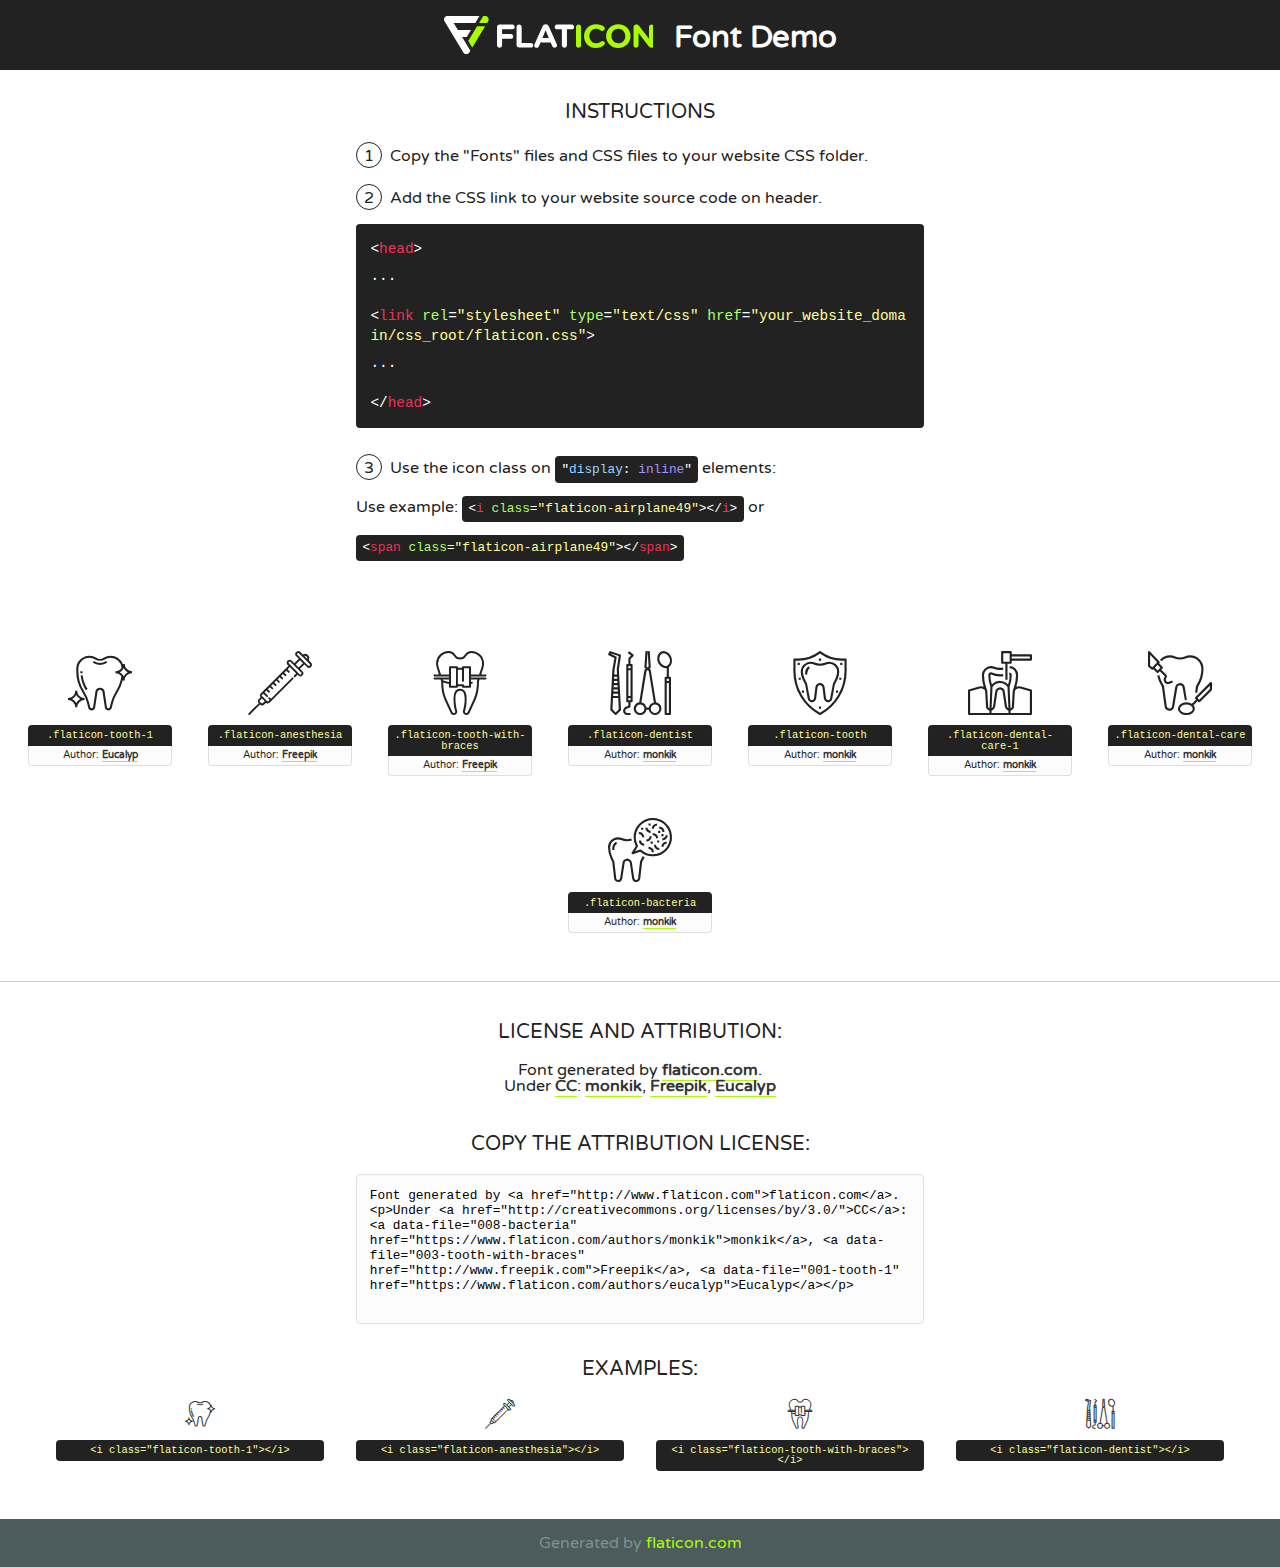
<file: FRONTEND/static/fonts/flaticon/font/flaticon.html>
<!DOCTYPE html>
<!--
  Flaticon icon font: Flaticon
  Creation date: 20/09/2018 05:43
-->
<html>
<!DOCTYPE html>
<html>

<head>
    <title>Flaticon WebFont</title>
    <link href="http://fonts.googleapis.com/css?family=Varela+Round" rel="stylesheet" type="text/css" />
    <link rel="stylesheet" type="text/css" href="flaticon.css">
    <meta charset="UTF-8">
    <style>
    html, body, div, span, applet, object, iframe,
    h1, h2, h3, h4, h5, h6, p, blockquote, pre,
    a, abbr, acronym, address, big, cite, code,
    del, dfn, em, img, ins, kbd, q, s, samp,
    small, strike, strong, sub, sup, tt, var,
    b, u, i, center,
    dl, dt, dd, ol, ul, li,
    fieldset, form, label, legend,
    table, caption, tbody, tfoot, thead, tr, th, td,
    article, aside, canvas, details, embed, 
    figure, figcaption, footer, header, hgroup, 
    menu, nav, output, ruby, section, summary,
    time, mark, audio, video {
        margin: 0;
        padding: 0;
        border: 0;
        font-size: 100%;
        font: inherit;
        vertical-align: baseline;
    }
    /* HTML5 display-role reset for older browsers */
    article, aside, details, figcaption, figure, 
    footer, header, hgroup, menu, nav, section {
        display: block;
    }
    body {
        line-height: 1;
    }
    ol, ul {
        list-style: none;
    }
    blockquote, q {
        quotes: none;
    }
    blockquote:before, blockquote:after,
    q:before, q:after {
        content: '';
        content: none;
    }
    table {
        border-collapse: collapse;
        border-spacing: 0;
    }
    body {
        font-family: 'Varela Round', Helvetica, Arial, sans-serif;
        font-size: 16px;
        color: #222;
    }
    a {
        color: #333;
        border-bottom: 1px solid #a9fd00;
        font-weight: bold;
        text-decoration: none;
    }
    * {
        -moz-box-sizing: border-box;
        -webkit-box-sizing: border-box;
        box-sizing: border-box;
        margin: 0;
        padding: 0;
    }
    [class^="flaticon-"]:before, [class*=" flaticon-"]:before, [class^="flaticon-"]:after, [class*=" flaticon-"]:after {
        font-family: Flaticon;
        font-size: 30px;
        font-style: normal;
        margin-left: 20px;
        color: #333;
    }
    .wrapper {
        max-width: 600px;
        margin: auto;
        padding: 0 1em;
    }
    .title {
        font-size: 1.25em;
        text-align: center;
        margin-bottom: 1em;
        text-transform: uppercase;
    }
    header {
        text-align: center;
        background-color: #222;
        color: #fff;
        padding: 1em;
    }
    header .logo {
        width: 210px;
        height: 38px;
        display: inline-block;
        vertical-align: middle;
        margin-right: 1em;
        border: none;
    }
    header strong {
        font-size: 1.95em;
        font-weight: bold;
        vertical-align: middle;
        margin-top: 5px;
        display: inline-block;
    }
    .demo {
        margin: 2em auto;
        line-height: 1.25em;
    }
    .demo ul li {
        margin-bottom: 1em;
    }
    .demo ul li .num {
        color: #222;
        border-radius: 20px;
        display: inline-block;
        width: 26px;
        padding: 3px;
        height: 26px;
        text-align: center;
        margin-right: 0.5em;
        border: 1px solid #222;
    }
    .demo ul li code {
        background-color: #222;
        border-radius: 4px;
        padding: 0.25em 0.5em;
        display: inline-block;
        color: #fff;
        font-family: Consolas,Monaco,Lucida Console,Liberation Mono,DejaVu Sans Mono,Bitstream Vera Sans Mono,Courier New, monospace;
        font-weight: lighter;
        margin-top: 1em;
        font-size: 0.8em;
        word-break: break-all;
    }
    .demo ul li code.big {
        padding: 1em;
        font-size: 0.9em;
    }
    .demo ul li code .red {
        color: #EF3159;
    }
    .demo ul li code .green {
        color: #ACFF65;
    }
    .demo ul li code .yellow {
        color: #FFFF99;
    }
    .demo ul li code .blue {
        color: #99D3FF;
    }
    .demo ul li code .purple {
        color: #A295FF;
    }
    .demo ul li code .dots {
        margin-top: 0.5em;
        display: block;
    }
    #glyphs {
        border-bottom: 1px solid #ccc;
        padding: 2em 0;
        text-align: center;
    }
    .glyph {
        display: inline-block;
        width: 9em;
        margin: 1em;
        text-align: center;
        vertical-align: top;
        background: #FFF;
    }
    .glyph .glyph-icon {
        padding: 10px;
        display: block;
        font-family:"Flaticon";
        font-size: 64px;
        line-height: 1;
    }
    .glyph .glyph-icon:before {
        font-size: 64px;
        color: #222;
        margin-left: 0;
    }
    .class-name {
        font-size: 0.65em;
        background-color: #222;
        color: #fff;
        border-radius: 4px 4px 0 0;
        padding: 0.5em;
        color: #FFFF99;
        font-family: Consolas,Monaco,Lucida Console,Liberation Mono,DejaVu Sans Mono,Bitstream Vera Sans Mono,Courier New, monospace;
    }
    .author-name {
        font-size: 0.6em;
        background-color: #fcfcfd;
        border: 1px solid #DEDEE4;
        border-top: 0;
        border-radius: 0 0 4px 4px;
        padding: 0.5em;
    }
    .class-name:last-child {
        font-size: 10px;
        color:#888;
    }
    .class-name:last-child a {
        font-size: 10px;
        color:#555;
    }
    .class-name:last-child a:hover {
        color:#a9fd00;
    }
    .glyph > input {
        display: block;
        width: 100px;
        margin: 5px auto;
        text-align: center;
        font-size: 12px;
        cursor: text;
    }
    .glyph > input.icon-input {
        font-family:"Flaticon";
        font-size: 16px;
        margin-bottom: 10px;
    }
    .attribution .title {
        margin-top: 2em;
    }
    .attribution textarea {
        background-color: #fcfcfd;
        padding: 1em;
        border: none;
        box-shadow: none;
        border: 1px solid #DEDEE4;
        border-radius: 4px;
        resize: none;
        width: 100%;
        height: 150px;
        font-size: 0.8em;
        font-family: Consolas,Monaco,Lucida Console,Liberation Mono,DejaVu Sans Mono,Bitstream Vera Sans Mono,Courier New, monospace;
        -webkit-appearance: none;
    }
    .iconsuse {
        margin: 2em auto;
        text-align: center;
        max-width: 1200px;
    }
    .iconsuse:after {
        content: '';
        display: table;
        clear: both;
    }
    .iconsuse .image {
        float: left;
        width: 25%;
        padding: 0 1em;
    }
    .iconsuse .image p {
        margin-bottom: 1em;
    }
    .iconsuse .image span {
        display: block;
        font-size: 0.65em;
        background-color: #222;
        color: #fff;
        border-radius: 4px;
        padding: 0.5em;
        color: #FFFF99;
        margin-top: 1em;
        font-family: Consolas,Monaco,Lucida Console,Liberation Mono,DejaVu Sans Mono,Bitstream Vera Sans Mono,Courier New, monospace;
    }
    #footer {
        text-align: center;
        background-color: #4C5B5C;
        color: #7c9192;
        padding: 1em;
    }
    #footer a {
        border: none;
        color: #a9fd00;
        font-weight: normal;
    }
    @media (max-width: 960px) {
        .iconsuse .image {
            width: 50%;
        }
    }
    @media (max-width: 560px) {
        .iconsuse .image {
            width: 100%;
        }
    }
    </style>
</head>

<body class="characters-off">

    <header>
        <a href="http://www.flaticon.com" target="_blank" class="logo">
            <svg version="1.1" xmlns="http://www.w3.org/2000/svg" xmlns:xlink="http://www.w3.org/1999/xlink" xmlns:a="http://ns.adobe.com/AdobeSVGViewerExtensions/3.0/" viewBox="0 0 560.875 102.036" enable-background="new 0 0 560.875 102.036" xml:space="preserve">
                <defs>
                </defs>
                <g>
                    <g class="letters">
                        <path fill="#ffffff" d="M141.596,29.675c0-3.777,2.985-6.767,6.764-6.767h34.438c3.426,0,6.15,2.728,6.15,6.15
                        c0,3.43-2.724,6.149-6.15,6.149h-27.674v13.091h23.719c3.429,0,6.151,2.724,6.151,6.15c0,3.43-2.723,6.149-6.151,6.149h-23.719
                        v17.574c0,3.773-2.986,6.761-6.764,6.761c-3.779,0-6.764-2.989-6.764-6.761V29.675z"></path>
                        <path fill="#ffffff" d="M193.844,29.149c0-3.781,2.985-6.767,6.764-6.767c3.776,0,6.763,2.985,6.763,6.767v42.957h25.039
                        c3.426,0,6.149,2.726,6.149,6.153c0,3.425-2.723,6.15-6.149,6.15h-31.802c-3.779,0-6.764-2.986-6.764-6.768V29.149z"></path>
                        <path fill="#ffffff" d="M241.891,75.71l21.438-48.407c1.492-3.341,4.215-5.357,7.906-5.357h0.792
                        c3.686,0,6.323,2.017,7.815,5.357l21.439,48.407c0.436,0.967,0.701,1.845,0.701,2.723c0,3.602-2.809,6.501-6.414,6.501
                        c-3.161,0-5.269-1.845-6.499-4.655l-4.132-9.661h-27.059l-4.301,10.102c-1.144,2.631-3.426,4.214-6.237,4.214
                        c-3.517,0-6.24-2.81-6.24-6.325C241.1,77.64,241.451,76.677,241.891,75.71z M279.932,58.666l-8.521-20.297l-8.526,20.297H279.932
                        z"></path>
                        <path fill="#ffffff" d="M314.864,35.387H301.86c-3.429,0-6.239-2.813-6.239-6.238c0-3.429,2.811-6.24,6.239-6.24h39.533
                        c3.426,0,6.237,2.811,6.237,6.24c0,3.425-2.811,6.238-6.237,6.238h-13.001v42.785c0,3.773-2.99,6.761-6.764,6.761
                        c-3.779,0-6.764-2.989-6.764-6.761V35.387z"></path>
                        <path fill="#A9FD00" d="M352.615,29.149c0-3.781,2.985-6.767,6.767-6.767c3.774,0,6.761,2.985,6.761,6.767v49.024
                        c0,3.773-2.987,6.761-6.761,6.761c-3.781,0-6.767-2.989-6.767-6.761V29.149z"></path>
                        <path fill="#A9FD00" d="M374.132,53.836v-0.179c0-17.481,13.178-31.801,32.065-31.801c9.22,0,15.459,2.458,20.557,6.238
                        c1.402,1.054,2.637,2.985,2.637,5.357c0,3.692-2.985,6.59-6.681,6.59c-1.845,0-3.071-0.702-4.044-1.319
                        c-3.776-2.813-7.729-4.393-12.562-4.393c-10.364,0-17.831,8.611-17.831,19.154v0.173c0,10.542,7.291,19.329,17.831,19.329
                        c5.715,0,9.492-1.756,13.359-4.834c1.049-0.874,2.458-1.491,4.039-1.491c3.429,0,6.325,2.813,6.325,6.236
                        c0,2.106-1.056,3.78-2.282,4.834c-5.539,4.834-12.036,7.733-21.878,7.733C387.572,85.464,374.132,71.493,374.132,53.836z"></path>
                        <path fill="#A9FD00" d="M433.009,53.836v-0.179c0-17.481,13.79-31.801,32.766-31.801c18.981,0,32.592,14.143,32.592,31.628v0.173
                        c0,17.483-13.785,31.807-32.769,31.807C446.625,85.464,433.009,71.32,433.009,53.836z M484.224,53.836v-0.179
                        c0-10.539-7.725-19.326-18.626-19.326c-10.893,0-18.449,8.611-18.449,19.154v0.173c0,10.542,7.73,19.329,18.626,19.329
                        C476.676,72.986,484.224,64.378,484.224,53.836z"></path>
                        <path fill="#A9FD00" d="M506.233,29.321c0-3.774,2.99-6.763,6.767-6.763h1.401c3.252,0,5.183,1.583,7.029,3.953l26.093,34.265
                        V29.059c0-3.692,2.99-6.677,6.681-6.677c3.683,0,6.671,2.985,6.671,6.677v48.934c0,3.78-2.987,6.765-6.764,6.765h-0.436
                        c-3.257,0-5.188-1.581-7.034-3.953l-27.056-35.492v32.944c0,3.687-2.985,6.676-6.678,6.676c-3.683,0-6.673-2.989-6.673-6.676
                        V29.321z"></path>
                    </g>
                    <g class="insignia">
                        <path fill="#ffffff" d="M48.372,56.137h12.517l11.156-18.537H37.186L25.688,18.539h57.825L94.668,0H9.271
                        C5.925,0,2.842,1.801,1.198,4.716c-1.644,2.907-1.593,6.482,0.134,9.343l50.38,83.501c1.678,2.781,4.689,4.476,7.938,4.476
                        c3.246,0,6.257-1.695,7.935-4.476l2.898-4.804L48.372,56.137z"></path>
                        <g class="i">
                            <path fill="#A9FD00" d="M93.575,18.539h0.031v0.004l21.652,0.004l2.705-4.488c1.727-2.861,1.778-6.436,0.133-9.343
                            C116.454,1.801,113.371,0,110.026,0h-5.294L93.575,18.539z"></path>
                            <polygon fill="#A9FD00" points="88.291,27.356 64.725,66.486 75.519,84.404 109.942,27.356"></polygon>
                        </g>
                    </g>
                </g>
            </svg>
        </a>
        <strong>Font Demo</strong>
    </header>


    <section class="demo wrapper">

        <p class="title">Instructions</p>

        <ul>
            <li>
                <span class="num">1</span>Copy the "Fonts" files and CSS files to your website CSS folder.
            </li>
            <li>
                <span class="num">2</span>Add the CSS link to your website source code on header.
                <code class="big">
                    &lt;<span class="red">head</span>&gt;
                    <br/><span class="dots">...</span>
                    <br/>&lt;<span class="red">link</span> <span class="green">rel</span>=<span class="yellow">"stylesheet"</span> <span class="green">type</span>=<span class="yellow">"text/css"</span> <span class="green">href</span>=<span class="yellow">"your_website_domain/css_root/flaticon.css"</span>&gt;
                    <br/><span class="dots">...</span>
                    <br/>&lt;/<span class="red">head</span>&gt;
                </code>
            </li>

            <li>
                <p>
                    <span class="num">3</span>Use the icon class on <code>"<span class="blue">display</span>:<span class="purple"> inline</span>"</code> elements:
                    <br />
                    Use example: <code>&lt;<span class="red">i</span> <span class="green">class</span>=<span class="yellow">&quot;flaticon-airplane49&quot;</span>&gt;&lt;/<span class="red">i</span>&gt;</code> or <code>&lt;<span class="red">span</span> <span class="green">class</span>=<span class="yellow">&quot;flaticon-airplane49&quot;</span>&gt;&lt;/<span class="red">span</span>&gt;</code>
            </li>
        </ul>

    </section>




   <section id="glyphs">          
    
      
        <div class="glyph"><div class="glyph-icon flaticon-tooth-1"></div>
            <div class="class-name">.flaticon-tooth-1</div>
            <div class="author-name">Author: <a data-file="001-tooth-1" href="https://www.flaticon.com/authors/eucalyp">Eucalyp</a> </div> 
        </div>        
        
        <div class="glyph"><div class="glyph-icon flaticon-anesthesia"></div>
            <div class="class-name">.flaticon-anesthesia</div>
            <div class="author-name">Author: <a data-file="002-anesthesia" href="http://www.freepik.com">Freepik</a> </div> 
        </div>        
        
        <div class="glyph"><div class="glyph-icon flaticon-tooth-with-braces"></div>
            <div class="class-name">.flaticon-tooth-with-braces</div>
            <div class="author-name">Author: <a data-file="003-tooth-with-braces" href="http://www.freepik.com">Freepik</a> </div> 
        </div>        
        
        <div class="glyph"><div class="glyph-icon flaticon-dentist"></div>
            <div class="class-name">.flaticon-dentist</div>
            <div class="author-name">Author: <a data-file="004-dentist" href="https://www.flaticon.com/authors/monkik">monkik</a> </div> 
        </div>        
        
        <div class="glyph"><div class="glyph-icon flaticon-tooth"></div>
            <div class="class-name">.flaticon-tooth</div>
            <div class="author-name">Author: <a data-file="005-tooth" href="https://www.flaticon.com/authors/monkik">monkik</a> </div> 
        </div>        
        
        <div class="glyph"><div class="glyph-icon flaticon-dental-care-1"></div>
            <div class="class-name">.flaticon-dental-care-1</div>
            <div class="author-name">Author: <a data-file="006-dental-care-1" href="https://www.flaticon.com/authors/monkik">monkik</a> </div> 
        </div>        
        
        <div class="glyph"><div class="glyph-icon flaticon-dental-care"></div>
            <div class="class-name">.flaticon-dental-care</div>
            <div class="author-name">Author: <a data-file="007-dental-care" href="https://www.flaticon.com/authors/monkik">monkik</a> </div> 
        </div>        
        
        <div class="glyph"><div class="glyph-icon flaticon-bacteria"></div>
            <div class="class-name">.flaticon-bacteria</div>
            <div class="author-name">Author: <a data-file="008-bacteria" href="https://www.flaticon.com/authors/monkik">monkik</a> </div> 
        </div>        
        

    </section>



    <section class="attribution wrapper"   style="text-align:center;">

      <div class="title">License and attribution:</div><div class="attrDiv">Font generated by <a href="http://www.flaticon.com">flaticon.com</a>. <div><p>Under <a href="http://creativecommons.org/licenses/by/3.0/">CC</a>: <a data-file="008-bacteria" href="https://www.flaticon.com/authors/monkik">monkik</a>, <a data-file="003-tooth-with-braces" href="http://www.freepik.com">Freepik</a>, <a data-file="001-tooth-1" href="https://www.flaticon.com/authors/eucalyp">Eucalyp</a></p>  </div>
      </div>
      <div class="title">Copy the Attribution License:</div>

    <textarea onclick="this.focus();this.select();">Font generated by &lt;a href=&quot;http://www.flaticon.com&quot;&gt;flaticon.com&lt;/a&gt;. <p>Under <a href="http://creativecommons.org/licenses/by/3.0/">CC</a>: <a data-file="008-bacteria" href="https://www.flaticon.com/authors/monkik">monkik</a>, <a data-file="003-tooth-with-braces" href="http://www.freepik.com">Freepik</a>, <a data-file="001-tooth-1" href="https://www.flaticon.com/authors/eucalyp">Eucalyp</a></p>  
     </textarea>

    </section>

    <section class="iconsuse">

          <div class="title">Examples:</div>            
             
            <div class="image">
                <p>
                    <i class="glyph-icon flaticon-tooth-1"></i> 
                    <span>&lt;i class=&quot;flaticon-tooth-1&quot;&gt;&lt;/i&gt;</span>
                </p>
            </div>
            
            <div class="image">
                <p>
                    <i class="glyph-icon flaticon-anesthesia"></i> 
                    <span>&lt;i class=&quot;flaticon-anesthesia&quot;&gt;&lt;/i&gt;</span>
                </p>
            </div>
            
            <div class="image">
                <p>
                    <i class="glyph-icon flaticon-tooth-with-braces"></i> 
                    <span>&lt;i class=&quot;flaticon-tooth-with-braces&quot;&gt;&lt;/i&gt;</span>
                </p>
            </div>
            
            <div class="image">
                <p>
                    <i class="glyph-icon flaticon-dentist"></i> 
                    <span>&lt;i class=&quot;flaticon-dentist&quot;&gt;&lt;/i&gt;</span>
                </p>
            </div>
                       
        </div>
                            
    </section>

<div id="footer">
    <div>Generated by <a href="http://www.flaticon.com">flaticon.com</a>
    </div>
</div>



</body>
</html>
</file>
<file: FRONTEND/static/fonts/flaticon/font/flaticon.css>
/*
  	Flaticon icon font: Flaticon
  	Creation date: 20/09/2018 05:43
  	*/

@font-face {
  font-family: "Flaticon";
  src: url("./Flaticon.eot");
  src: url("./Flaticon.eot?#iefix") format("embedded-opentype"),
       url("./Flaticon.woff") format("woff"),
       url("./Flaticon.ttf") format("truetype"),
       url("./Flaticon.svg#Flaticon") format("svg");
  font-weight: normal;
  font-style: normal;
}

@media screen and (-webkit-min-device-pixel-ratio:0) {
  @font-face {
    font-family: "Flaticon";
    src: url("./Flaticon.svg#Flaticon") format("svg");
  }
}

[class^="flaticon-"]:before, [class*=" flaticon-"]:before,
[class^="flaticon-"]:after, [class*=" flaticon-"]:after {   
  font-family: Flaticon;
        font-size: 20px;
font-style: normal;
margin-left: 20px;
}

.flaticon-tooth-1:before { content: "\f100"; }
.flaticon-anesthesia:before { content: "\f101"; }
.flaticon-tooth-with-braces:before { content: "\f102"; }
.flaticon-dentist:before { content: "\f103"; }
.flaticon-tooth:before { content: "\f104"; }
.flaticon-dental-care-1:before { content: "\f105"; }
.flaticon-dental-care:before { content: "\f106"; }
.flaticon-bacteria:before { content: "\f107"; }
</file>
